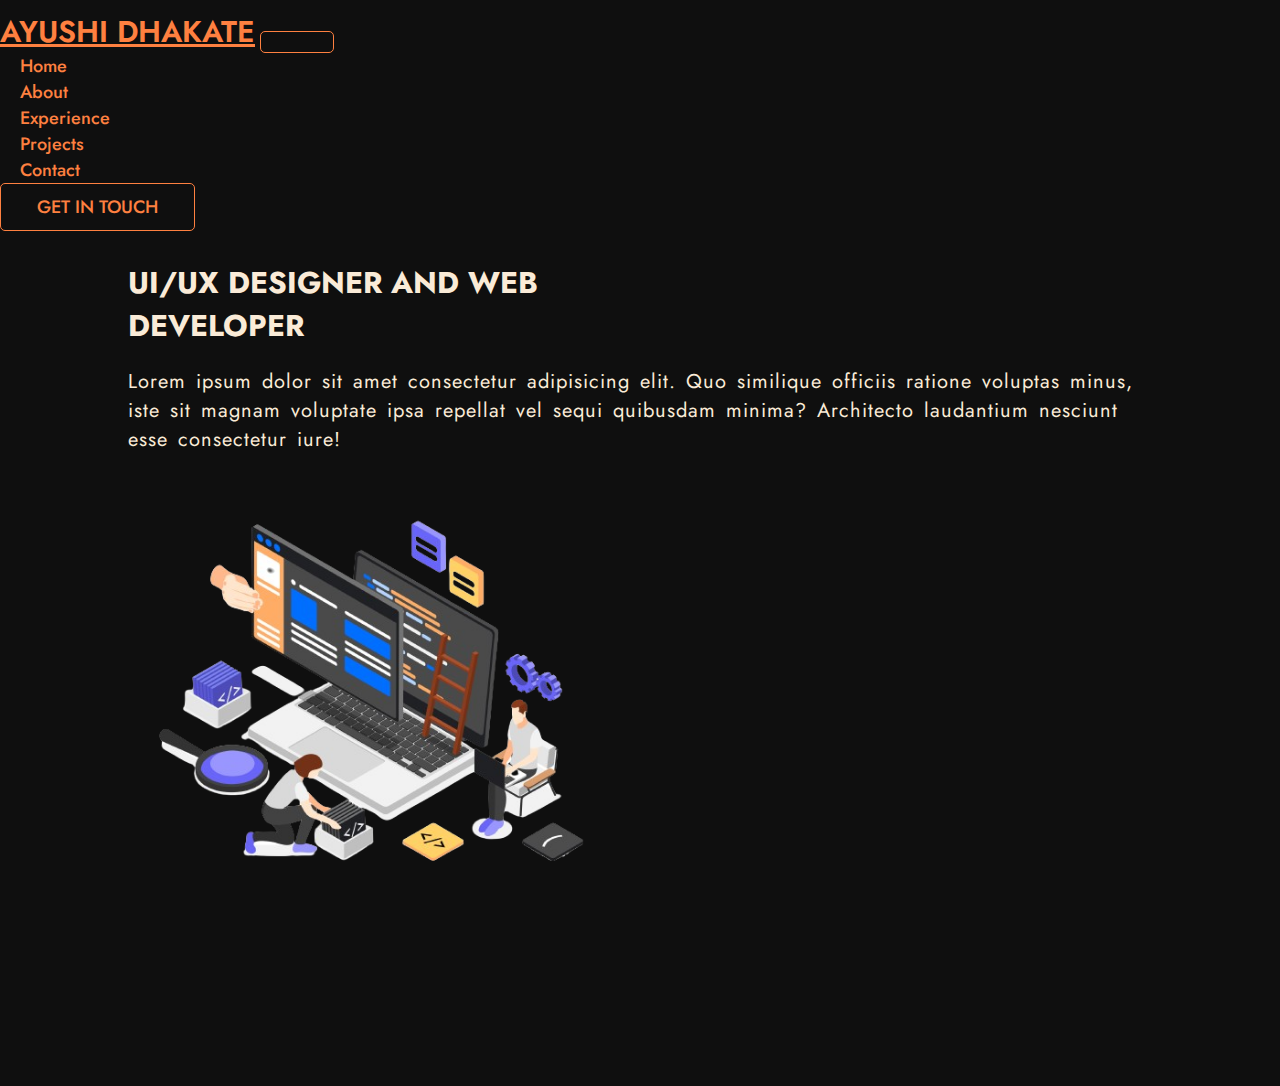
<file: index.html>
<!DOCTYPE html>
<html lang="en">
  <head>
    <meta charset="UTF-8" />
    <meta name="viewport" content="width=device-width, initial-scale=1.0" />
    <title>Ayushi Dhakate</title>
    <link rel="stylesheet" href="/style/header.css" />
    <link rel="stylesheet" href="/style/intro.css" />
    <link rel="stylesheet" href="/style/about.css" />
    <link rel="stylesheet" href="/style/work.css" />
    <link rel="stylesheet" href="/style/project.css" />
    <link rel="stylesheet" href="/style/achivement.css" />
    <link rel="stylesheet" href="/style/contact.css" />
    <!-- Font Family link -->
    <link
      href="https://fonts.googleapis.com/css?family=Jost:100,200,300,regular,500,600,700,800,900,100italic,200italic,300italic,italic,500italic,600italic,700italic,800italic,900italic"
      rel="stylesheet"
    />
    <!-- Font Awesome Link -->
    <link
      rel="stylesheet"
      href="https://cdnjs.cloudflare.com/ajax/libs/font-awesome/6.5.2/css/all.min.css"
      integrity="sha512-SnH5WK+bZxgPHs44uWIX+LLJAJ9/2PkPKZ5QiAj6Ta86w+fsb2TkcmfRyVX3pBnMFcV7oQPJkl9QevSCWr3W6A=="
      crossorigin="anonymous"
      referrerpolicy="no-referrer"
    />
    <!-- Bootstrap Links -->
    <link href="https://cdn.jsdelivr.net/npm/bootstrap@5.2.3/dist/css/bootstrap.min.css" rel="stylesheet" integrity="sha384-rbsA2VBKQhggwzxH7pPCaAqO46MgnOM80zW1RWuH61DGLwZJEdK2Kadq2F9CUG65" crossorigin="anonymous">
<script src="https://cdn.jsdelivr.net/npm/bootstrap@5.2.3/dist/js/bootstrap.bundle.min.js" integrity="sha384-kenU1KFdBIe4zVF0s0G1M5b4hcpxyD9F7jL+jjXkk+Q2h455rYXK/7HAuoJl+0I4" crossorigin="anonymous"></script>
  </head>

  <body>
    <header>
      <nav class="navbar navbar-expand-lg navbar-dark">
        <div class="container">
          <a class="navbar-brand nav-name" href="#">Ayushi Dhakate</a>
          <button
            class="navbar-toggler"
            type="button"
            data-bs-toggle="collapse"
            data-bs-target="#navbarSupportedContent"
            aria-controls="navbarSupportedContent"
            aria-expanded="false"
            aria-label="Toggle navigation"
          >
            <span class="navbar-toggler-icon"></span>
          </button>
          <div
            class="collapse navbar-collapse align-content-lg-center justify-content-end flex-lg-row flex-column" id="navbarSupportedContent"
          >
            <ul class="navbar-nav mb-2 mb-lg-0">
              <li class="nav-item">
                <a class="nav-link active" aria-current="page" href="#">Home</a>
              </li>
              <li class="nav-item">
                <a class="nav-link" href="#">About</a>
              </li>
              <li class="nav-item">
                <a class="nav-link" href="#">Experience</a>
              </li>
              <li class="nav-item">
                <a class="nav-link" href="#">Projects</a>
              </li>
              <li class="nav-item">
                <a class="nav-link" href="#">Contact</a>
              </li>
            </ul>
            <form class="">
              <button type="submit">
                <a href="#">GET IN TOUCH</a>
              </button>
            </form>
          </div>
        </div>
      </nav>
    </header>
    <main class="container">
        <section class="intro">
            <div class="row h-100">
                <div class="col-md-6 d-flex justify-content-center align-items-sm-start flex-column">
                    <h2>UI/UX Designer and Web <br> Developer</h2>
                    <p>Lorem ipsum dolor sit amet consectetur adipisicing elit. Quo similique officiis ratione voluptas minus, iste sit magnam voluptate ipsa repellat vel sequi quibusdam minima? Architecto laudantium nesciunt esse consectetur iure!</p>
                </div>
                <div class="col-md-6 d-flex justify-content-center align-items-center">
                    <img src="/Assests/developer.png" alt="" class="img-fluid">
                </div>
            </div>
        </section>
    </main>
    <footer>

    </footer>
  </body>
</html>
</file>
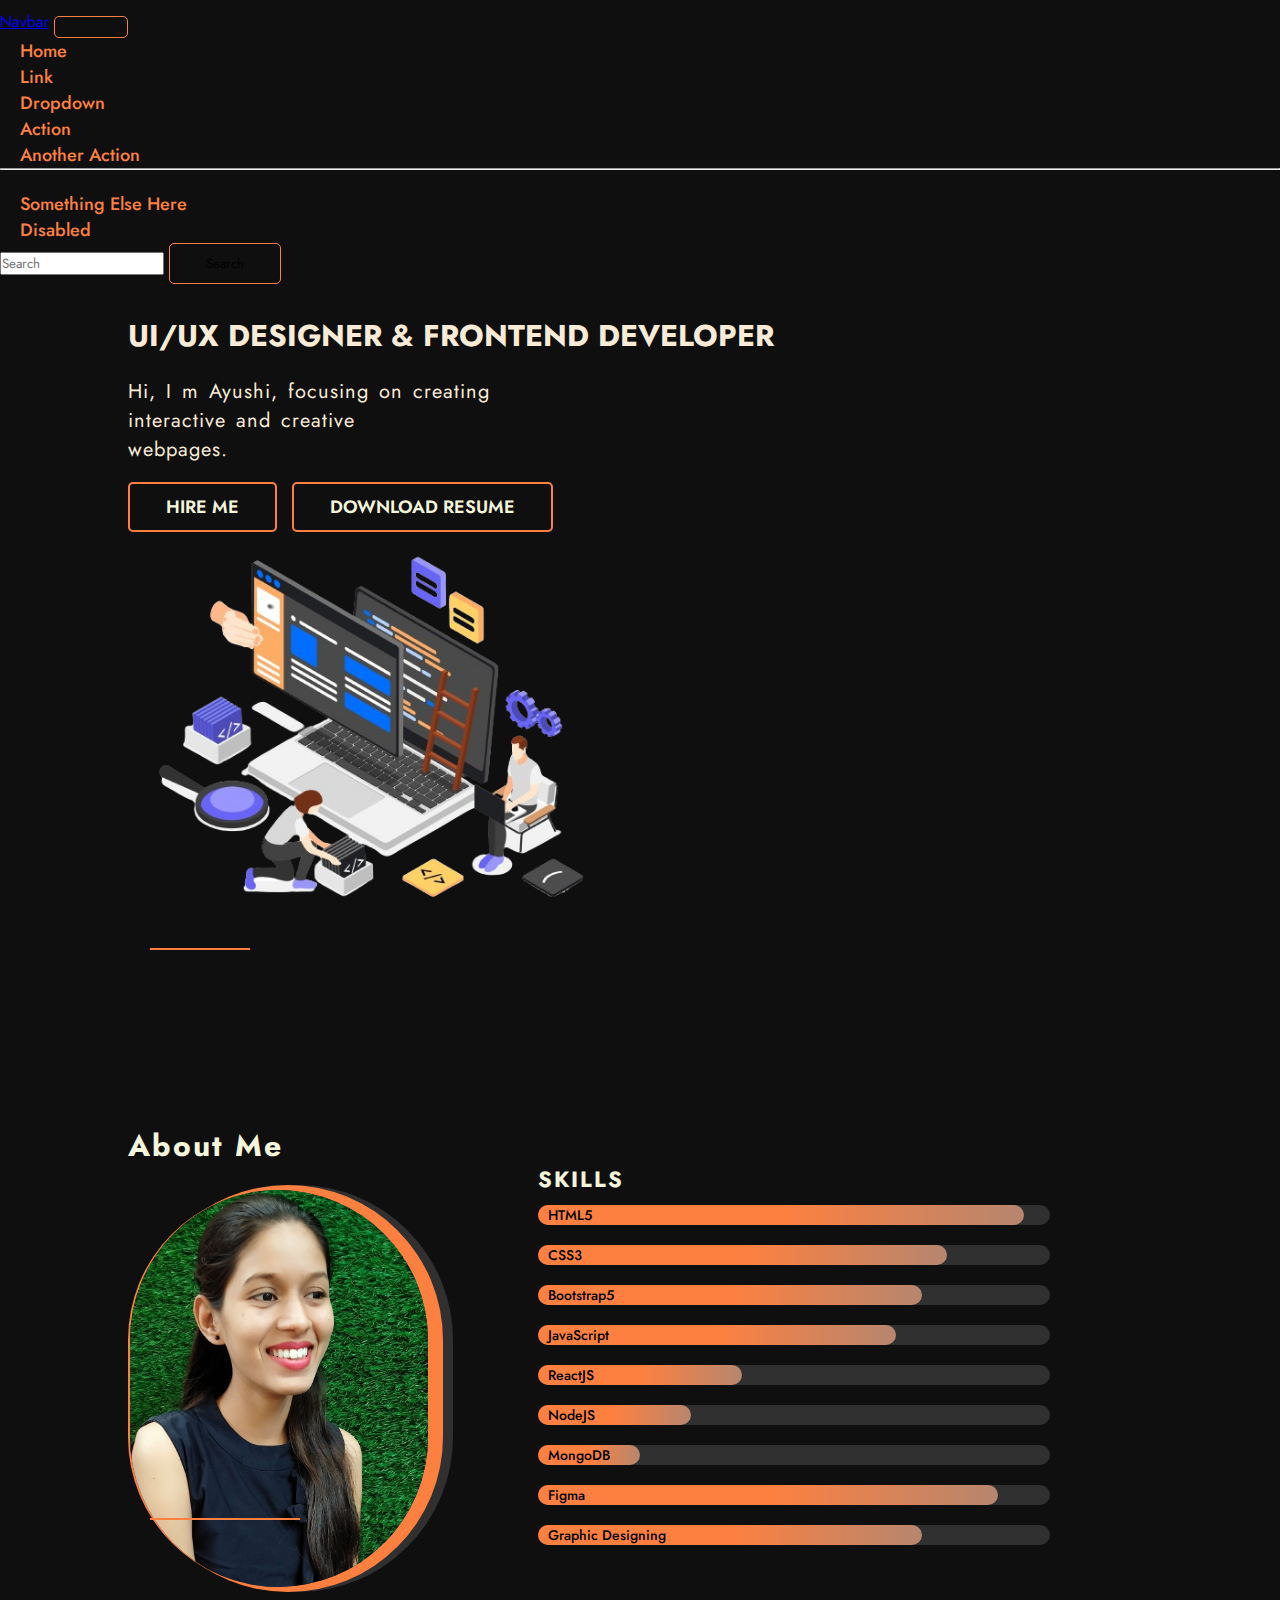
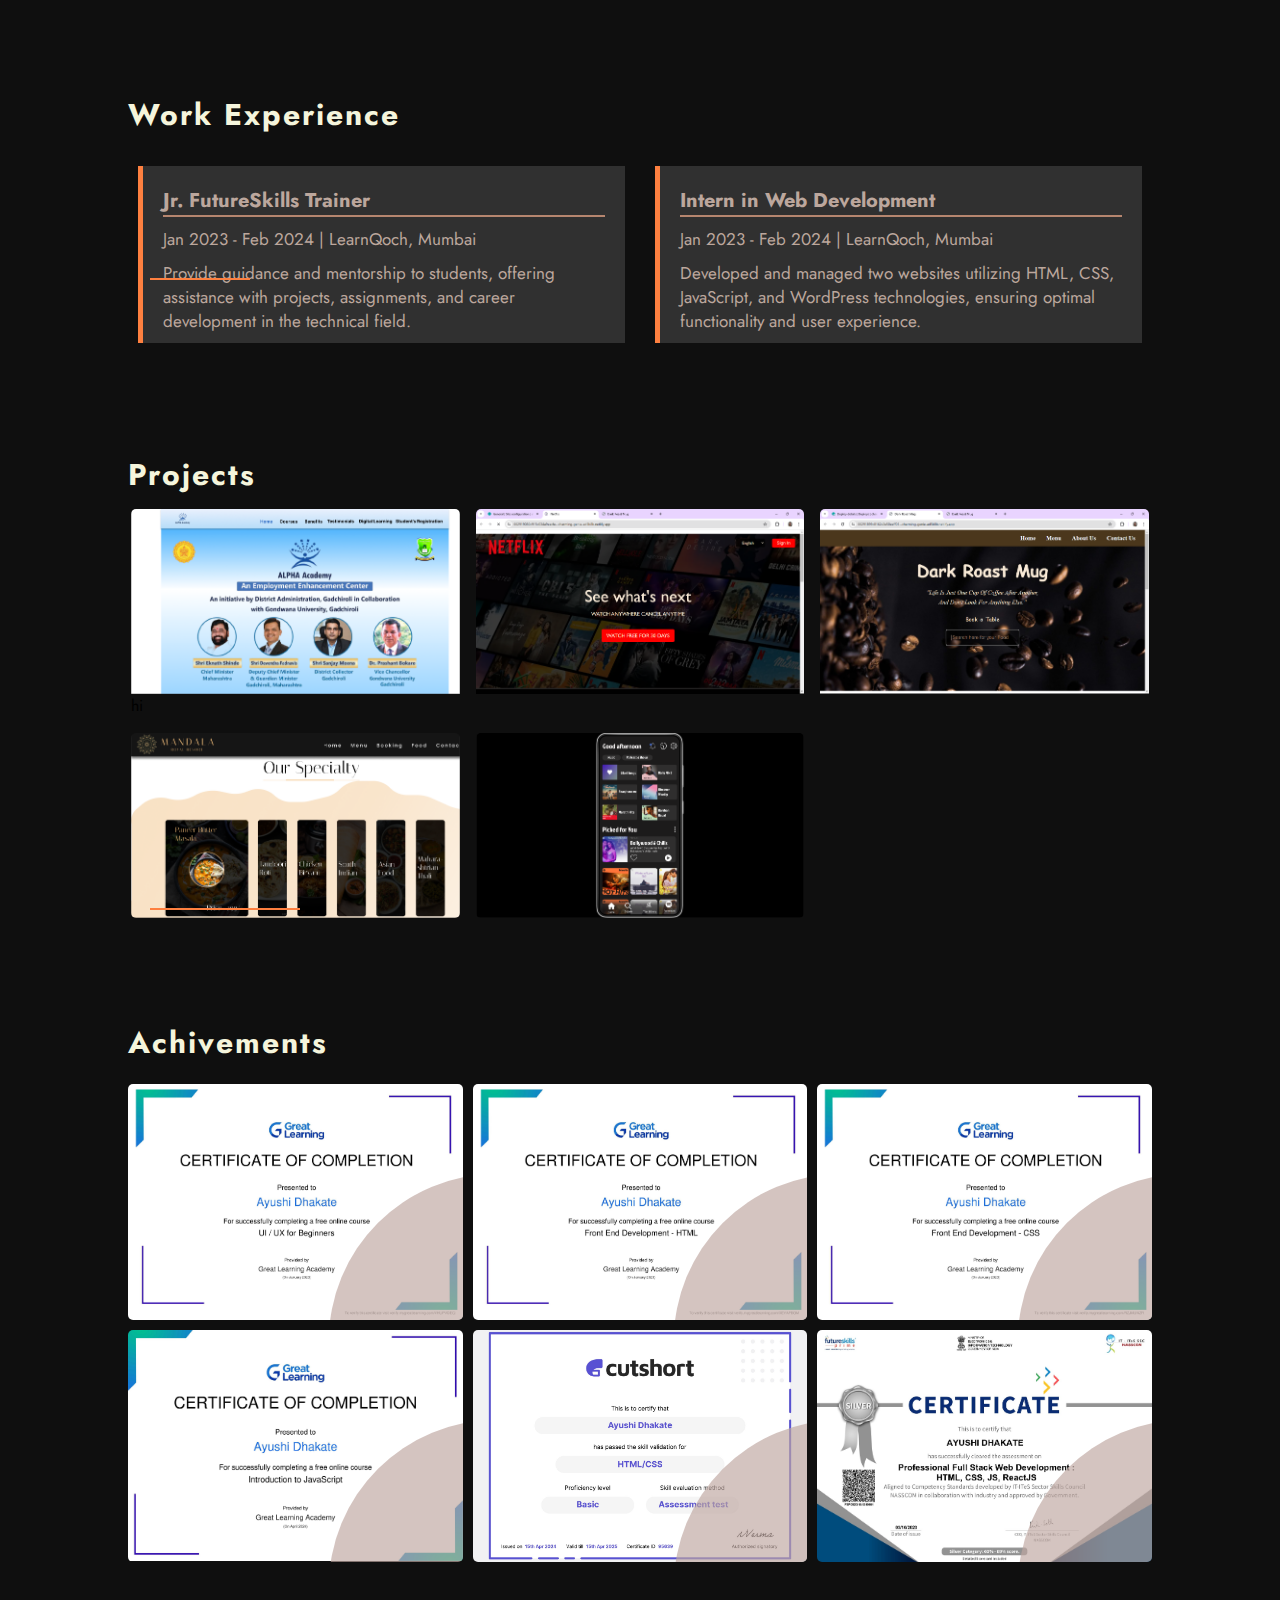
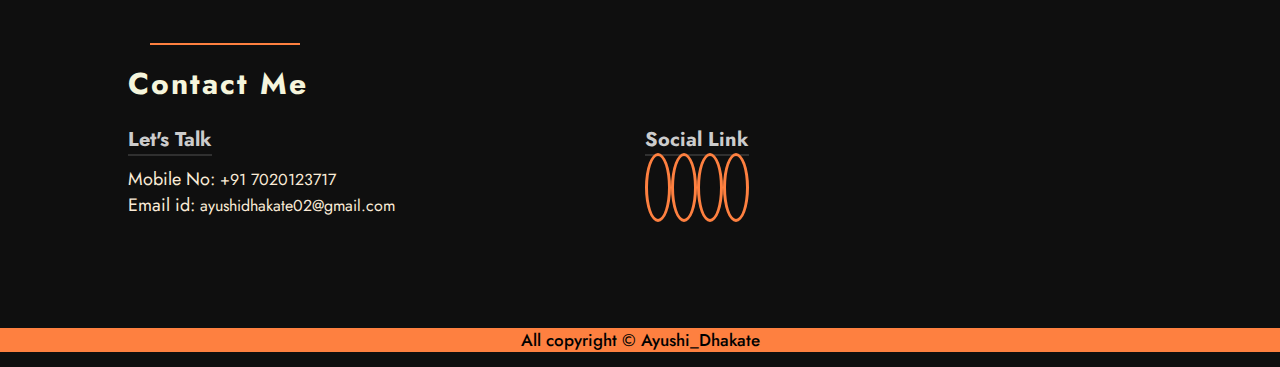
<file: demo.html>
<!DOCTYPE html>
<html lang="en">
  <head>
    <meta charset="UTF-8" />
    <meta name="viewport" content="width=device-width, initial-scale=1.0" />
    <title>Ayushi Dhakate</title>
    <link rel="stylesheet" href="/style/header.css" />
    <link rel="stylesheet" href="/style/intro.css" />
    <link rel="stylesheet" href="/style/about.css" />
    <link rel="stylesheet" href="/style/work.css" />
    <link rel="stylesheet" href="/style/project.css" />
    <link rel="stylesheet" href="/style/achivement.css" />
    <link rel="stylesheet" href="/style/contact.css" />
    <!-- Font Family link -->
    <link
      href="https://fonts.googleapis.com/css?family=Jost:100,200,300,regular,500,600,700,800,900,100italic,200italic,300italic,italic,500italic,600italic,700italic,800italic,900italic"
      rel="stylesheet"
    />
    <!-- Font Awesome Link -->
    <link
      rel="stylesheet"
      href="https://cdnjs.cloudflare.com/ajax/libs/font-awesome/6.5.2/css/all.min.css"
      integrity="sha512-SnH5WK+bZxgPHs44uWIX+LLJAJ9/2PkPKZ5QiAj6Ta86w+fsb2TkcmfRyVX3pBnMFcV7oQPJkl9QevSCWr3W6A=="
      crossorigin="anonymous"
      referrerpolicy="no-referrer"
    />
    <!-- Bootstrap Links -->
    <link
      href="https://cdn.jsdelivr.net/npm/bootstrap@5.0.2/dist/css/bootstrap.min.css"
      rel="stylesheet"
      integrity="sha384-EVSTQN3/azprG1Anm3QDgpJLIm9Nao0Yz1ztcQTwFspd3yD65VohhpuuCOmLASjC"
      crossorigin="anonymous"
    />
    <script
      src="https://cdn.jsdelivr.net/npm/bootstrap@5.0.2/dist/js/bootstrap.bundle.min.js"
      integrity="sha384-MrcW6ZMFYlzcLA8Nl+NtUVF0sA7MsXsP1UyJoMp4YLEuNSfAP+JcXn/tWtIaxVXM"
      crossorigin="anonymous"
    ></script>
  </head>

  <body>
    <header>
      <!-- <nav>
               <div>
                    <span href="#">Ayushi Dhakate</span>
                    <ul>
                         <li><a href="#">home</a></li>
                         <li><a href="#about">About</a></li>
                         <li><a href="#experience">Experience</a></li>
                         <li><a href="#project">Projects</a></li>
                         <li><a href="#contact">Contact</a></li>
                         <button><a href="mailto: ayushidhakate02@gmail.com">Get in Touch</a></button>
                    </ul>
               </div>
          </nav> -->
      <!-- <nav class="navbar navbar-expand-lg navbar-dark">
        <div class="container">
          <span>Ayushi Dhakate</span>
          <button
            class="navbar-toggler"
            type="button"
            data-bs-toggle="collapse"
            data-bs-target="#navbarNav"
            aria-controls="navbarNav"
            aria-expanded="false"
            aria-label="Toggle navigation"
          >
            <span class="navbar-toggler-icon"></span>
          </button>
          <div
            class="collapse navbar-collapse d-flex justify-content-end"
            id="navbarNav"
          >
            <ul class="navbar-nav">
              <li class="nav-item">
                <a class="nav-link active" aria-current="page" href="#">Home</a>
              </li>
              <li class="nav-item">
                <a class="nav-link" href="#">About</a>
              </li>
              <li class="nav-item">
                <a class="nav-link" href="#">Experience</a>
              </li>
              <li class="nav-item">
                <a class="nav-link" href="#">Project</a>
              </li>
              <li class="nav-item">
                <a class="nav-link" href="#">Contact</a>
              </li>
              <form class="d-flex">
                <button class="btn btn-outline-success" type="submit">
                  Search
                </button>
              </form>
            </ul>
          </div>
        </div>
      </nav> -->
      <nav class="navbar navbar-expand-lg navbar-light bg-light">
          <div class="container-fluid">
            <a class="navbar-brand" href="#">Navbar</a>
            <button class="navbar-toggler" type="button" data-bs-toggle="collapse" data-bs-target="#navbarSupportedContent" aria-controls="navbarSupportedContent" aria-expanded="false" aria-label="Toggle navigation">
              <span class="navbar-toggler-icon"></span>
            </button>
            <div class="collapse navbar-collapse" id="navbarSupportedContent">
              <ul class="navbar-nav me-auto mb-2 mb-lg-0">
                <li class="nav-item">
                  <a class="nav-link active" aria-current="page" href="#">Home</a>
                </li>
                <li class="nav-item">
                  <a class="nav-link" href="#">Link</a>
                </li>
                <li class="nav-item dropdown">
                  <a class="nav-link dropdown-toggle" href="#" id="navbarDropdown" role="button" data-bs-toggle="dropdown" aria-expanded="false">
                    Dropdown
                  </a>
                  <ul class="dropdown-menu" aria-labelledby="navbarDropdown">
                    <li><a class="dropdown-item" href="#">Action</a></li>
                    <li><a class="dropdown-item" href="#">Another action</a></li>
                    <li><hr class="dropdown-divider"></li>
                    <li><a class="dropdown-item" href="#">Something else here</a></li>
                  </ul>
                </li>
                <li class="nav-item">
                  <a class="nav-link disabled" href="#" tabindex="-1" aria-disabled="true">Disabled</a>
                </li>
              </ul>
              <form class="d-flex">
                <input class="form-control me-2" type="search" placeholder="Search" aria-label="Search">
                <button class="btn btn-outline-success" type="submit">Search</button>
              </form>
            </div>
          </div>
        </nav>
     </header>

   <main>
      <!-- Introduction -->
      <section class="intro">
        <div>
          <h2>UI/UX Designer & Frontend Developer</h2>
          <p>
            Hi, I m Ayushi, focusing on creating <br />
            interactive and creative <br />
            webpages.
          </p>
          <a href="mailto:ayushidhkate02@gmail.com">Hire Me</a>
          <a href="./Assests/Ayushi Dhakate Resume .pdf" download=""
            >Download Resume</a
          >
        </div>
        <div>
          <img src="/Assests/developer.png" alt="" />
        </div>
      </section>

      <!-- About Us -->
      <section id="about" class="about">
        <div class="my-profile">
          <h2>About Me</h2>
          <br />
          <img src="/Assests/AyushiC.jpg" alt="" width="300px" />
        </div>
        <div class="skills">
          <h5>Skills</h5>
          <div class="progressBar">
            <div class="rating" style="width: 95%">HTML5</div>
          </div>
          <div class="progressBar">
            <div class="rating" style="width: 80%">CSS3</div>
          </div>
          <div class="progressBar">
            <div class="rating" style="width: 75%">Bootstrap5</div>
          </div>
          <div class="progressBar">
            <div class="rating" style="width: 70%">JavaScript</div>
          </div>
          <div class="progressBar">
            <div class="rating" style="width: 40%">ReactJS</div>
          </div>
          <div class="progressBar">
            <div class="rating" style="width: 30%">NodeJS</div>
          </div>
          <div class="progressBar">
            <div class="rating" style="width: 20%">MongoDB</div>
          </div>
          <div class="progressBar">
            <div class="rating" style="width: 90%">Figma</div>
          </div>
          <div class="progressBar">
            <div class="rating" style="width: 75%">Graphic Designing</div>
          </div>
        </div>
      </section>

      <!-- Work Experience -->
      <section id="experience" class="work about">
        <h2>Work Experience</h2>
        <div class="work-card-holder">
          <div class="work-card">
            <h3>Jr. FutureSkills Trainer</h3>
            <span>Jan 2023 - Feb 2024 | LearnQoch, Mumbai</span>
            <p>
              Provide guidance and mentorship to students, offering assistance
              with projects, assignments, and career development in the
              technical field.
            </p>
          </div>
          <div class="work-card">
            <h3>Intern in Web Development</h3>
            <span>Jan 2023 - Feb 2024 | LearnQoch, Mumbai</span>
            <p>
              Developed and managed two websites utilizing HTML, CSS,
              JavaScript, and WordPress technologies, ensuring optimal
              functionality and user experience.
            </p>
          </div>
        </div>
      </section>

      <!-- Project Section -->
      <section id="project" class="projects about">
        <h2>Projects</h2>
        <div class="project-card-holder">
          <div class="project-grid">
            <img src="/Assests/AlphaAcademy.png" alt="" width="100%" />
            <p>hi</p>
            <div class="content-holder slider-content-up">
              <h3>Alpha Academy Website</h3>
              <p>
                Lorem ipsum dolor sit amet consectetur adipisicing elit. Lorem
                ipsum dolor sit amet consectetur adipisicing elit. Lorem ipsum
                dolor sit amet consectetur adipisicing elit.
              </p>
              <a href="https://alphagug.learnqoch.com" target="_blank"
                >See the project</a
              >
            </div>
          </div>
          <div class="project-grid">
            <img src="/Assests/Netflix.png" alt="" width="100%" />
            <div class="content-holder slider-content-up">
              <h3>Netflix Landing Page</h3>
              <p>
                Lorem ipsum dolor sit amet consectetur adipisicing elit. Lorem
                ipsum dolor sit amet consectetur adipisicing elit. Lorem ipsum
                dolor sit amet consectetur adipisicing elit.
              </p>
              <a href="#" target="_blank" aria-disabled="true"
                >See the project</a
              >
            </div>
          </div>
          <div class="project-grid">
            <img src="/Assests/CoffeeShop.png" alt="" width="100%" />
            <div class="content-holder slider-content-up">
              <h3>Coffee Shop Demo Website</h3>
              <p>
                Lorem ipsum dolor sit amet consectetur adipisicing elit. Lorem
                ipsum dolor sit amet consectetur adipisicing elit. Lorem ipsum
                dolor sit amet consectetur adipisicing elit.
              </p>
              <a href="#" target="_blank" aria-disabled="true"
                >See the project</a
              >
            </div>
          </div>
          <div class="project-grid">
            <img src="/Assests/Restaurant.png" alt="" width="100%" />
            <div class="content-holder slider-content-down">
              <h3>Restruant Website UI</h3>
              <p>
                Lorem ipsum dolor sit amet consectetur adipisicing elit. Lorem
                ipsum dolor sit amet consectetur adipisicing elit. Lorem ipsum
                dolor sit amet consectetur adipisicing elit.
              </p>
              <a
                href="https://www.figma.com/proto/RFt5iVlPMo1zDlZVYEf569/Practices?page-id=34%3A1041&type=design&node-id=34-1042&viewport=2220%2C707%2C0.06&t=4pmMgajkUeefoIGw-1&scaling=min-zoom&mode=design"
                target="_blank"
                >See the project</a
              >
            </div>
          </div>
          <div class="project-grid">
            <img src="/Assests/Spotify.png" alt="" width="100%" />
            <div class="content-holder slider-content-down">
              <h3>Spotify Application Clone UI</h3>
              <p>
                Lorem ipsum dolor sit amet consectetur adipisicing elit. Lorem
                ipsum dolor sit amet consectetur adipisicing elit. Lorem ipsum
                dolor sit amet consectetur adipisicing elit.
              </p>
              <a
                href="https://www.figma.com/proto/NFejyGbQ9Y2mR45XD9F0CC/Spotify?page-id=0%3A1&node-id=43-2&starting-point-node-id=43%3A2&mode=design&t=QUshBPZoNapm4scM-1"
                target="_blank"
                >See the project</a
              >
            </div>
          </div>
        </div>
      </section>

      <!-- Achivement -->
      <section class="achivement about">
        <h2>Achivements</h2>
        <div class="achive-card-holder">
          <div class="achive-card">
            <img src="/Assests/UI_UX_Certificate_page-0001.jpg" alt="" />
            <div class="content-holder">
              <h4>Certificate of Completion</h4>
              <h3>UI/UX for Beginner</h3>
              <p>From Great Learning</p>
            </div>
          </div>
          <div class="achive-card">
            <img src="/Assests/HTML_Certificate_page-0001.jpg" alt="" />
            <div class="content-holder">
              <h4>Certificate of Completion</h4>
              <h3>Frontend Web Development- HTML</h3>
              <p>From Great Learning</p>
            </div>
          </div>
          <div class="achive-card">
            <img src="/Assests/CSS_Certiticate_page-0001.jpg" alt="" />
            <div class="content-holder">
              <h4>Certificate of Completion</h4>
              <h3>Frontend Web Development- CSS</h3>
              <p>From Great Learning</p>
            </div>
          </div>
          <div class="achive-card">
            <img src="/Assests/JS_Certificate.jpg" alt="" />
            <div class="content-holder">
              <h4>Certificate of Completion</h4>
              <h3>Introduction to Javascript</h3>
              <p>From Great Learning</p>
            </div>
          </div>
          <div class="achive-card">
            <img src="/Assests/cutShort.jpg" alt="" />
            <div class="content-holder">
              <h4>Skill Assessment Certification</h4>
              <h3>Basic HTML/CSS</h3>
              <p>From Cutshort</p>
            </div>
          </div>
          <div class="achive-card">
            <img src="/Assests/NASSCOM.jpg" alt="" />
            <div class="content-holder">
              <h4>Certificate of Completion</h4>
              <h3>Professional Full Stack Web Developmet</h3>
              <p>From FutureSkills Prime</p>
            </div>
          </div>
        </div>
      </section>

      <!-- Resume & Contact Section -->
      <section id="contact" class="contact about">
        <h2>Contact Me</h2>
        <div class="contact-holder">
          <div class="contact-card">
            <h4>Let's Talk</h4>
            <br />
            <span>Mobile No:</span>
            <a href="tel: 7020123717">+91 7020123717</a>
            <br />
            <span>Email id:</span>
            <a href="mailto: ayushidhakate02@gmail.com"
              >ayushidhakate02@gmail.com</a
            >
          </div>
          <div class="contact-card">
            <h4>Social Link</h4>
            <br />
            <a href="https://www.linkedin.com/in/ayushidhakate" target="_blank"
              ><i class="fa-brands fa-linkedin-in"></i
            ></a>
            <a href="https://github.com/ayushidhakate" target="_blank"
              ><i class="fa-brands fa-github"></i
            ></a>
            <a href=" https://wa.me/917020123717" target="_blank"
              ><i class="fa-brands fa-whatsapp"></i
            ></a>
            <a href="https://www.instagram.com/aayushi_27_00/" target="_blank"
              ><i class="fa-brands fa-instagram"></i
            ></a>
          </div>
        </div>
      </section>
    </main> 
    <footer>
      <p>All copyright &#169; Ayushi_Dhakate</p>
    </footer>
  </body>
</html>
</file>
<file: style/header.css>
/* #FE8040 #0f0f0f #303030 #cccccc */
* {
  padding: 0;
  margin: 0;
  box-sizing: border-box;
  font-family: "Jost", sans-serif;
}
::-webkit-scrollbar {
  display: none;
}
main {
  width: 80%;
  margin: 0 auto;
}
html {
  scroll-behavior: smooth;
  scroll-padding-top: 100px;
  /* padding-top: 100px; */
}
body {
  background-color: #0f0f0f !important;
}
/* Header CSS */
header {
  background-color: #0f0f0f !important;
  z-index: 99;
  padding: 10px 0px;
  backdrop-filter: blur(5px);
  position: sticky;
  top: 0;
  nav {
    .nav-name {
      color: #fe8040 !important;
      font-size: 30px;
      font-weight: 600;
      text-transform: uppercase;
    }
    ul {
      li {
        a {
          padding: 5px 20px !important;
          text-transform: capitalize;
          font-size: 18px !important;
          text-decoration: none;
          color: #fe8040 !important;
          font-weight: 500;
        }
        a:hover {
          background-color: #303030;
          border-radius: 50px;
        }
      }
    }
    button{
      background-color: transparent;
      border: 1px solid #fe8040;
      border-radius: 5px;
      padding: 10px 36px;
      a{
        text-decoration: none;
        font-size: 18px;
        color: #fe8040;
        font-weight: 500;
        transition: 0.5s all ease;
      }
      &:hover {
        background-color: #fe8040;
        a{
          color: antiquewhite !important;
        }
      }
    }
  }
}
footer {
  background-color: #fe8040;
  font-size: 17px;
  text-align: center;
  margin-bottom: 15px;
  font-weight: 500;
}
</file>
<file: style/intro.css>
/* Introduction */
.intro {
     height: 90vh;
     color: antiquewhite;
       h2 {
         font-size: 30px;
         text-transform: uppercase;
         margin: 20px 0;
       }
       p {
         font-size: 20px;
         letter-spacing: 1px;
         word-spacing: 3px;
         margin-bottom: 30px;
       }
       a {
        margin-right: 10px;
         text-decoration: none;
         font-size: 18px;
         text-transform: uppercase;
         color: beige;
         border: #fe8040 2px solid;
         font-weight: 600;
         border-radius: 5px;
         padding: 10px 36px;
         transition: 200ms ease-in-out;
       }
       a:hover {
         background-color: #fe8040;
         color: #0f0f0f;
       }
       img {
         width: 500px;
         /* border-radius: 50%; */
       }
     }
</file>
<file: style/about.css>
/* AboutUs */
.about {
     display: flex;
     justify-content: start;
     margin-bottom: 100px;
     h2 {
       color: beige;
       font-size: 30px;
       letter-spacing: 2px;
     }
     h2::after {
       content: "";
       background-color: #fe8040;
       position: absolute;
       left: 150px;
       bottom: -50px;
       width: 100px;
       height: 2px;
     }
     .my-profile {
       width: 30% !important;
       flex-direction: row;
       img {
         width: 300px;
         border-radius: 200px 200px;
         box-shadow: 10px 0px 0px 5px #fe8040, 20px 0px 0px 5px #303030;
         border-left: 2px solid #fe8040;
       }
     }
     .skills {
       width: 50%;
       margin: auto;
       h5{
         color: beige;
         font-size: 22px;
         text-transform: uppercase;
         letter-spacing: 2px;
         margin: 10px 0px;
       }
       .progressBar {
         width: 100%;
         background-color: #303030;
         border-radius: 10px;
         margin-bottom: 20px;
         .rating {
           background-image: linear-gradient(to right, #fe8040, #fe8040, #B6866F);
           padding: 0 10px;
           border-radius: 10px;
           font-size: 14px;
           font-weight: 500;
           cursor: pointer;
         }
         .rating:hover{
           background-image: linear-gradient(#fe8040, #fe8040);
         }
       }
     }
   }
</file>
<file: style/work.css>
/* Work Experience */
.work {
  display: flex;
  justify-content: start;
  flex-direction: column;
  margin-bottom: 100px;
  h2 {
    width: 100%;
    color: beige;
    font-size: 30px;
    letter-spacing: 2px;
  }
  h2::after {
    content: "";
    background-color: #fe8040;
    left: 150px;
    bottom: -620px;
    width: 150px;
    height: 2px;
  }
  .work-card-holder {
    margin-top: 20px;
    display: grid;
    grid-template-columns: repeat(2,1fr);
    gap: 10px;
    .work-card {
      background-color: #303030;
      margin: 10px;
      padding: 10px 20px;
      color: #bca79d;
      border-left: 5px solid #fe8040;
      h3 {
        font-size: 20px;
        border-bottom: 2px solid #b6866f;
        margin: 10px 0;
      }
      span {
        font-size: 17px;
        padding: 10px 0;
      }
      p {
        font-size: 17px;
        margin-top: 10px;
      }
    }
  }
}
</file>
<file: style/project.css>
.projects {
  display: flex;
  justify-content: start;
  flex-direction: column;
  margin-bottom: 100px;
  h2 {
    width: 100%;
    color: beige;
    font-size: 30px;
    letter-spacing: 2px;
  }
  h2::after {
    content: "";
    background-color: #fe8040;
    left: 150px;
    bottom: -980px;
    width: 100px;
    height: 2px;
  }
  .project-card-holder {
    margin-top: 10px;
    display: grid;
    grid-template-columns: repeat(auto-fit, minmax(300px, 1fr));
    gap: 10px;
    .project-grid {
      margin: 3px;
      position: relative;
      overflow: hidden;
      border-radius: 5px;
      img {
        display: block;
        width: 100%;
        object-fit: cover;
        object-position: center;
        transition: 200ms ease-in-out;
        
      }
      .content-holder {
        padding: 10px 20px;
        position: absolute;
        inset: 0;
        background-color: #0f0f0f88;
        color: beige;
        display: flex;
        justify-content: center;
        align-items: start;
        flex-direction: column;
        transition: 0.5s ease-in-out;
        
        h3 {
          display: inline;
          letter-spacing: 1px;
          border-bottom: 2px solid #303030 !important;
        }
        p{
          letter-spacing: 1px;
        }
        a{
          text-decoration: none;
          color: #ccc;
        }
        a:hover{
          color: blue;
          text-decoration: underline blue;
        }
      }
    }
    .project-grid:hover img {
      filter: blur(5px);
    }
    .project-grid .content-holder.slider-content-up{
      transform: translateY(-100%);
    }
    .project-grid:hover .content-holder.slider-content-up{
      transform: translateY(0%);
    }
    .project-grid .content-holder.slider-content-down{
      transform: translateY(100%);
    }
    .project-grid:hover .content-holder.slider-content-down{
      transform: translateY(0%);
    }
  }
}
</file>
<file: style/achivement.css>
.achivement {
  display: flex;
  justify-content: start;
  flex-direction: column;
  margin-bottom: 100px;
  h2 {
    width: 100%;
    color: beige;
    font-size: 30px;
    letter-spacing: 2px;
  }
  h2::after {
    content: "";
    background-color: #fe8040;
    left: 150px;
    bottom: -1610px;
    width: 150px;
    height: 2px;
  }
  .achive-card-holder {
    display: grid;
    grid-template-columns: repeat(auto-fit, minmax(300px, 1fr));
    gap: 10px;
    margin-top: 20px;
    .achive-card {
      position: relative;
      overflow: hidden;
      border-radius: 5px;
      .content-holder {
        display: flex;
        justify-content: center;
        align-items: center;
        flex-direction: column;
        padding: 10px 20px;
        position: absolute;
        inset: 0;
        color: beige;
        transition: 200ms ease-in-out;
        margin-top: 90px;
        transform: translate(60%);
        background-color: #BEA6A0aa;
        border-radius: 50%;
        aspect-ratio: 1/1;
        color: #1c1c1c;
        cursor: pointer;
        h4 {
          opacity: 0;
          font-size: 25px;
          border-bottom: 2px solid #303030;
        }
        h3,p{
          opacity: 0;
          margin-top: 10px;
          text-align: center;
        }
      }
      img {
        display: block;
        width: 100%;
        object-fit: cover;
        object-position: center;
        transition: 200ms ease-in-out;
      }
    }
    .achive-card:hover .content-holder {
      margin: 0;
      transform: translateY(0%);
      border-radius: 0px;
      backdrop-filter: blur(2px);
      aspect-ratio: 2/2;

      h4,h3,p {
        opacity: 1;
      }
    }
  }
}
</file>
<file: style/contact.css>
.contact {
  display: flex;
  justify-content: start;
  flex-direction: column;
  h2 {
    width: 100%;
    color: beige;
    font-size: 30px;
    letter-spacing: 2px;
  }
  h2::after {
    content: "";
    background-color: #fe8040;
    left: 150px;
    bottom: -2345px;
    width: 150px;
    height: 2px;
  }
  .contact-holder {
    display: grid;
    grid-template-columns: repeat(auto-fit, minmax(500px, 1fr));
    gap: 10px;
    margin-top: 10px;
    .contact-card {
      padding: 10px 0 10px;
      h4{
        display: inline-block;
        margin-bottom: 10px;
        font-size: 20px;
        color: #ccc;
        border-bottom: 2px solid #303030;
      }
      span{
        color: antiquewhite;
        font-size: 18px;
      }
      a{
        color: antiquewhite;
        text-decoration: none;
      }
      i{
        text-align: center;
        border: 3px solid #fe8040;
        font-size: 30px;
        border-radius: 50%;
        padding: 10px;
        margin: 0 0 10px 0px;
        transition: 200ms ease-in-out;
      }
      i:hover{
        background-color: #fe8040;
        color: #1c1c1c;
      }
    }
  }
}
</file>
